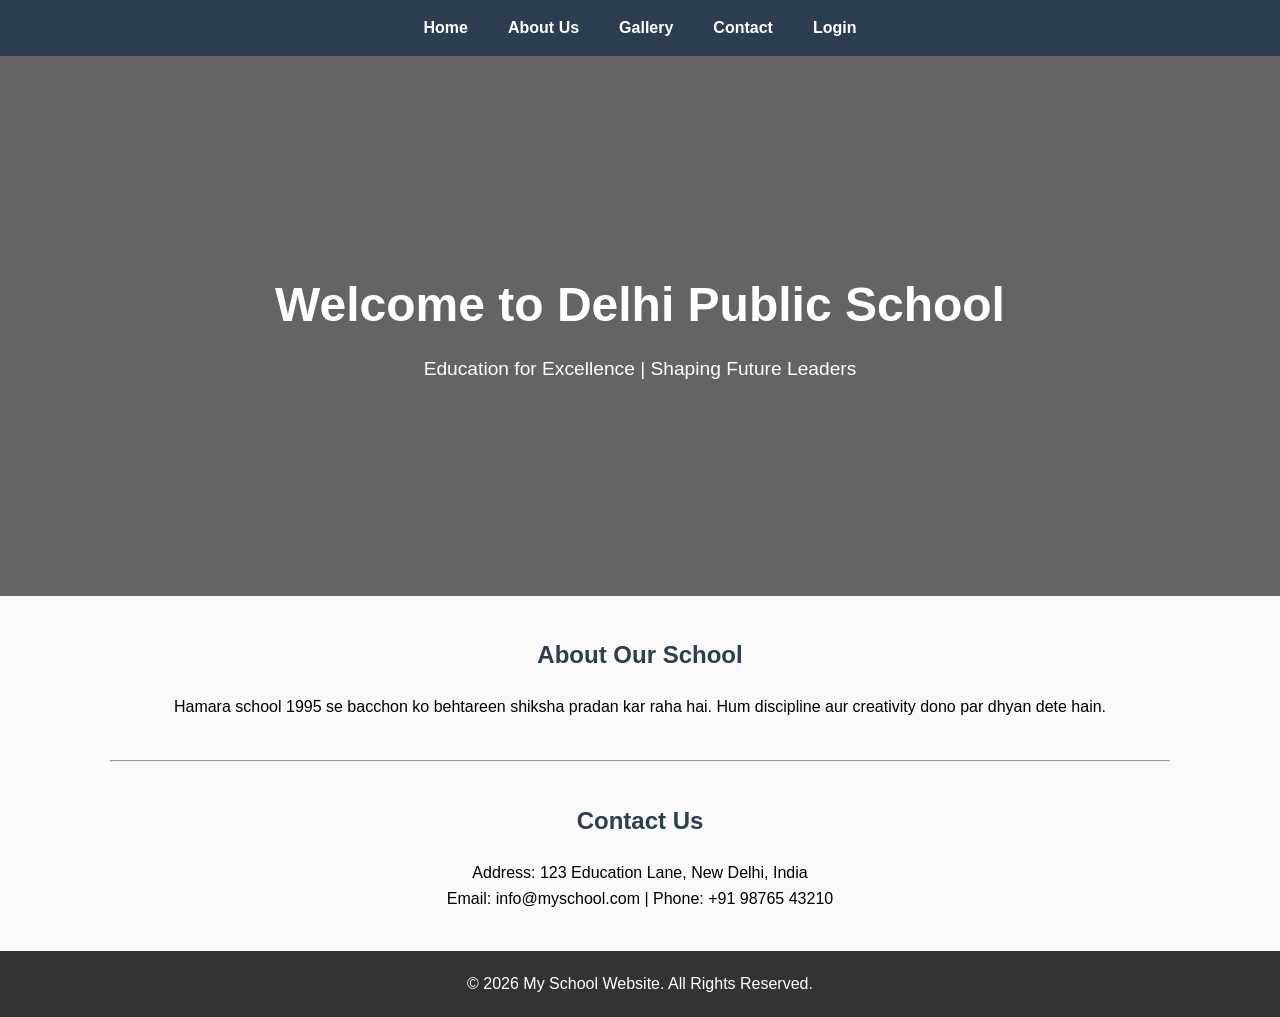
<file: index.html>
<!DOCTYPE html>
<html lang="en">
<head>
    <meta charset="UTF-8">
    <meta name="viewport" content="width=device-width, initial-scale=1.0">
    <title>My School Website | Home</title>
    <style>
        /* CSS: Website ko sundar banane ke liye */
        * { margin: 0; padding: 0; box-sizing: border-box; }
        body { font-family: 'Segoe UI', Tahoma, Geneva, Verdana, sans-serif; line-height: 1.6; background-color: #f9f9f9; }

        /* Navigation Bar */
        nav {
            background-color: #2c3e50;
            color: white;
            padding: 15px 0;
            position: sticky;
            top: 0;
            width: 100%;
            z-index: 1000;
        }
        nav ul {
            display: flex;
            justify-content: center;
            list-style: none;
        }
        nav ul li { margin: 0 20px; }
        nav ul li a {
            color: white;
            text-decoration: none;
            font-weight: bold;
            transition: 0.3s;
        }
        nav ul li a:hover { color: #3498db; }

        /* Hero Section (Main Banner) */
        .hero {
            background: linear-gradient(rgba(0,0,0,0.6), rgba(0,0,0,0.6)), url('https://images.unsplash.com/photo-1546410531-bb4caa6b424d?ixlib=rb-1.2.1&auto=format&fit=crop&w=1351&q=80');
            background-size: cover;
            background-position: center;
            height: 60vh;
            display: flex;
            flex-direction: column;
            justify-content: center;
            align-items: center;
            color: white;
            text-align: center;
            padding: 20px;
        }
        .hero h1 { font-size: 3rem; margin-bottom: 10px; }
        .hero p { font-size: 1.2rem; }

        /* Content Sections */
        .container {
            max-width: 1100px;
            margin: 40px auto;
            padding: 0 20px;
            text-align: center;
        }
        .section-title { margin-bottom: 20px; color: #2c3e50; }
        
        /* Footer */
        footer {
            background: #333;
            color: white;
            text-align: center;
            padding: 20px 0;
            margin-top: 40px;
        }
    </style>
</head>
<body>

    <!-- Navigation Menu -->
    <nav>
        <ul>
            <li><a href="#home">Home</a></li>
            <li><a href="#about">About Us</a></li>
            <li><a href="#gallery">Gallery</a></li>
            <li><a href="#contact">Contact</a></li>
            <li><a href="login/index.html">Login</a></li>
        </ul>
    </nav>

    <!-- Hero Section -->
    <header class="hero" id="home">
        <h1>Welcome to Delhi Public School</h1>
        <p>Education for Excellence | Shaping Future Leaders</p>
    </header>

    <!-- Main Content -->
    <div class="container">
        <section id="about">
            <h2 class="section-title">About Our School</h2>
            <p>Hamara school 1995 se bacchon ko behtareen shiksha pradan kar raha hai. Hum discipline aur creativity dono par dhyan dete hain.</p>
        </section>

        <hr style="margin: 40px 0;">

        <section id="contact">
            <h2 class="section-title">Contact Us</h2>
            <p>Address: 123 Education Lane, New Delhi, India</p>
            <p>Email: info@myschool.com | Phone: +91 98765 43210</p>
        </section>
    </div>

    <!-- Footer -->
    <footer>
        <p>&copy; 2026 My School Website. All Rights Reserved.</p>
    </footer>

</body>
</html>
</file>
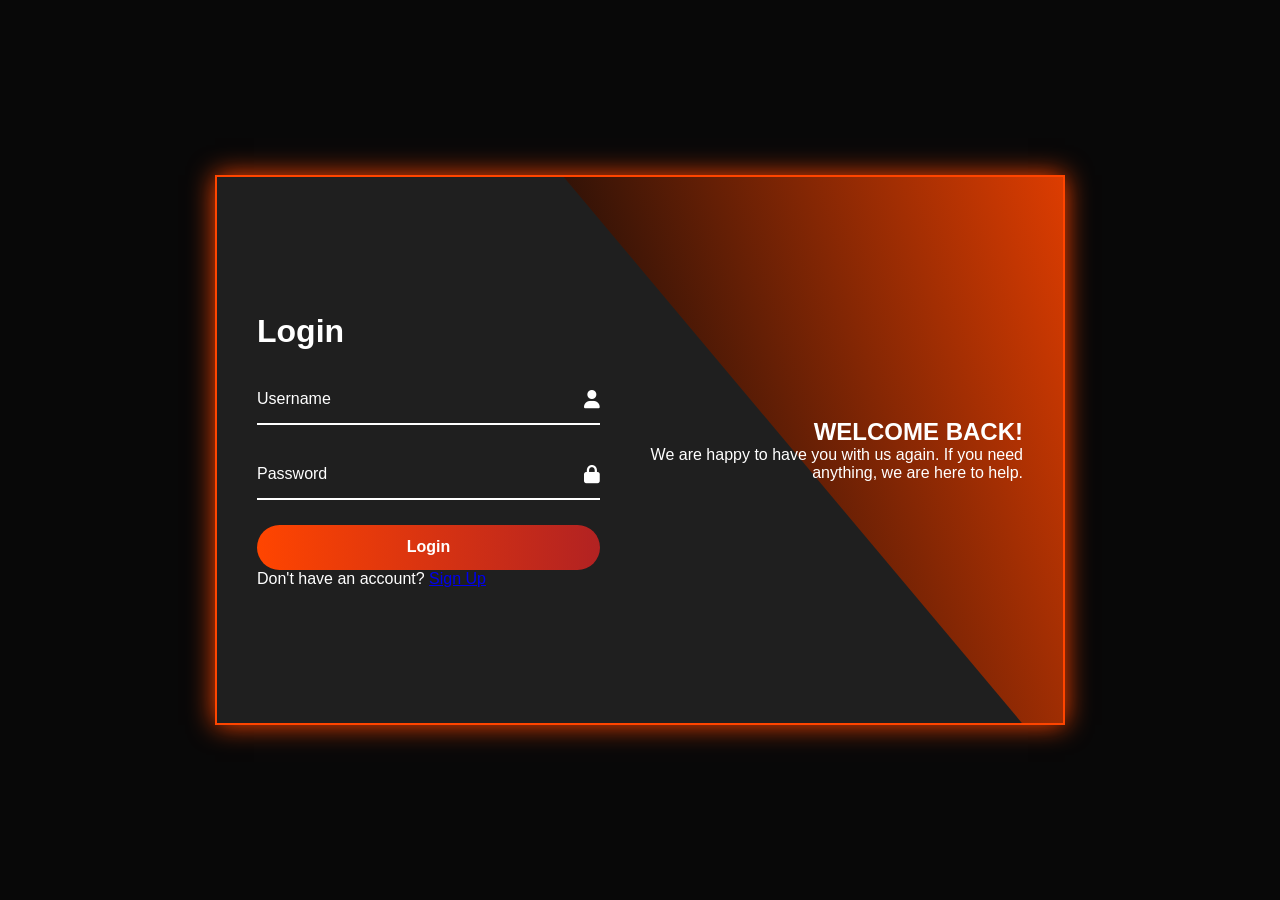
<file: login/index.html>
<!DOCTYPE html>
<html lang="en">
<head>
    <meta charset="UTF-8">
    <meta name="viewport" content="width=device-width, initial-scale=1.0">
    <title>Login & Signup Animation</title>
    <link rel="stylesheet" href="style.css">
    <link rel="stylesheet" href="https://cdnjs.cloudflare.com/ajax/libs/font-awesome/6.0.0/css/all.min.css">
</head>
<body>
    <div class="container" id="container">
        <div class="form-box register">
            <form>
                <h1>Register</h1>
                <div class="input-box animation" style="--i:18;">
                    <input type="text" required>
                    <label>Username</label>
                    <i class="fa-solid fa-user"></i>
                </div>
                <div class="input-box animation" style="--i:19;">
                    <input type="email" required>
                    <label>Email</label>
                    <i class="fa-solid fa-envelope"></i>
                </div>
                <div class="input-box animation" style="--i:20;">
                    <input type="password" required>
                    <label>Password</label>
                    <i class="fa-solid fa-lock"></i>
                </div>
                <button type="submit" class="btn animation" style="--i:21;">Register</button>
                <div class="link-txt animation" style="--i:22;">
                    <p>Already have an account? <a href="#" class="login-link">Sign In</a></p>
                </div>
            </form>
        </div>

        <div class="info-content register">
            <h2 class="animation" style="--i:17;">WELCOME!</h2>
            <p class="animation" style="--i:18;">We're delighted to have you here. If you need any assistance, feel free to reach out.</p>
        </div>

        <div class="form-box login">
            <form>
                <h1>Login</h1>
                <div class="input-box animation" style="--i:1;">
                    <input type="text" required>
                    <label>Username</label>
                    <i class="fa-solid fa-user"></i>
                </div>
                <div class="input-box animation" style="--i:2;">
                    <input type="password" required>
                    <label>Password</label>
                    <i class="fa-solid fa-lock"></i>
                </div>
                <button type="submit" class="btn animation" style="--i:3;">Login</button>
                <div class="link-txt animation" style="--i:4;">
                    <p>Don't have an account? <a href="#" class="register-link">Sign Up</a></p>
                </div>
            </form>
        </div>

        <div class="info-content login">
            <h2 class="animation" style="--i:0;">WELCOME BACK!</h2>
            <p class="animation" style="--i:1;">We are happy to have you with us again. If you need anything, we are here to help.</p>
        </div>

        <div class="curved-shape"></div>
    </div>

    <script src="script.js"></script>
</body>
</html>
</file>
<file: login/style.css>
* {
    margin: 0;
    padding: 0;
    box-sizing: border-box;
    font-family: 'Poppins', sans-serif;
}

body {
    display: flex;
    justify-content: center;
    align-items: center;
    min-height: 100vh;
    background: #080808;
}

.container {
    position: relative;
    width: 850px;
    height: 550px;
    background: #1f1f1f;
    border: 2px solid #ff4500;
    box-shadow: 0 0 25px #ff4500;
    overflow: hidden;
}

.form-box {
    position: absolute;
    top: 0;
    width: 50%;
    height: 100%;
    display: flex;
    flex-direction: column;
    justify-content: center;
    padding: 0 40px;
    color: #fff;
    z-index: 1;
}

.form-box.login { left: 0; }
.container.active .form-box.login { left: -50%; }

.form-box.register { right: -50%; }
.container.active .form-box.register { 
    right: 0;
    transition-delay: 0.7s;
}

/* Animations from your screenshot */
.form-box .animation {
    transform: translateX(0%);
    opacity: 1;
    filter: blur(0);
    transition: 0.7s ease;
    transition-delay: calc(0.1s * var(--i));
}

.container.active .form-box.login .animation {
    transform: translateX(-120%);
    opacity: 0;
    filter: blur(10px);
}

.container.active .form-box.register .animation {
    transform: translateX(0%);
    opacity: 1;
    filter: blur(0);
}

/* Input Styles */
.input-box {
    position: relative;
    width: 100%;
    height: 50px;
    border-bottom: 2px solid #fff;
    margin: 25px 0;
}

.input-box input {
    width: 100%;
    height: 100%;
    background: transparent;
    border: none;
    outline: none;
    font-size: 16px;
    color: #fff;
    padding-right: 28px;
}

.input-box label {
    position: absolute;
    top: 50%;
    left: 0;
    transform: translateY(-50%);
    font-size: 16px;
    transition: .5s;
}

.input-box input:focus~label,
.input-box input:valid~label { top: -5px; }

.input-box i {
    position: absolute;
    top: 50%;
    right: 0;
    transform: translateY(-50%);
    font-size: 18px;
}

.btn {
    width: 100%;
    height: 45px;
    background: linear-gradient(90deg, #ff4500, #b22222);
    border: none;
    border-radius: 40px;
    cursor: pointer;
    font-size: 16px;
    color: #fff;
    font-weight: 600;
}

/* Curved Shape Background */
.curved-shape {
    position: absolute;
    top: -5px;
    right: 0;
    width: 850px;
    height: 600px;
    background: linear-gradient(45deg, #080808, #ff4500);
    transform: rotate(10deg) skewY(40deg);
    transform-origin: bottom right;
    transition: 1.5s ease;
}

.container.active .curved-shape {
    transform: rotate(0deg) skewY(0deg);
    right: 50%;
}

.info-content {
    position: absolute;
    top: 0;
    height: 100%;
    width: 50%;
    display: flex;
    flex-direction: column;
    justify-content: center;
    color: #fff;
    z-index: 10;
}

.info-content.login { right: 0; text-align: right; padding-right: 40px; }
.container.active .info-content.login { display: none; }

.info-content.register { left: 0; text-align: left; padding-left: 40px; display: none; }
.container.active .info-content.register { display: flex; }
</file>
